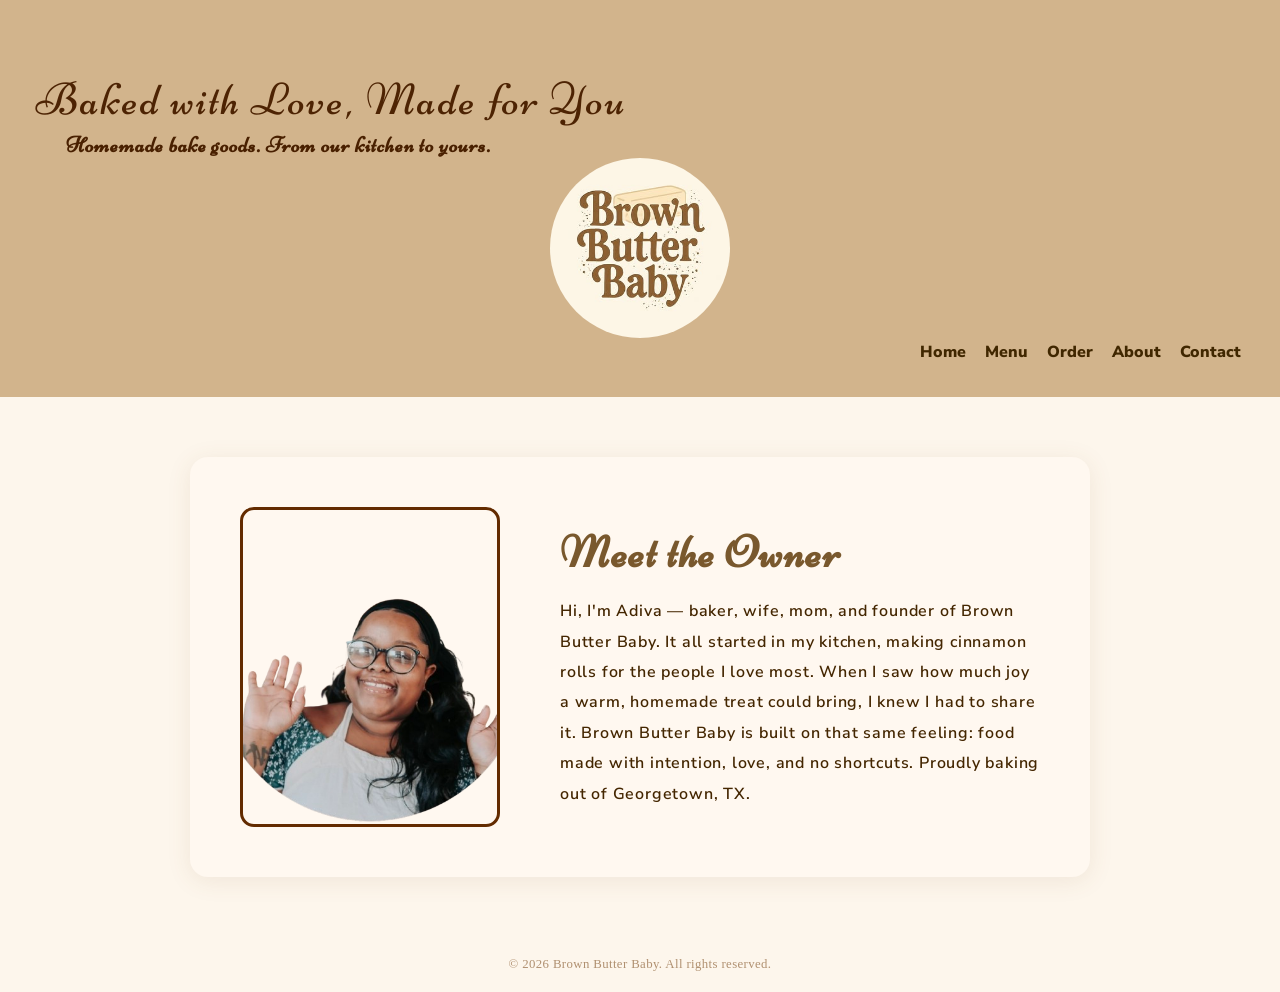
<file: BrownButterBaby/about.html>
<!doctype html>
<html lang="en">
  <head>
    <meta charset="UTF-8" />
    <meta name="viewport" content="width=device-width, initial-scale=1.0" />
    <meta name="description" content="About Brown Butter Baby" />
    <meta
      name="keywords"
      content="Cinnamon rolls, sweets, baking, bakery, desert, butter, oreos"
    />
    <meta name="author" content="Lahad Israel" />
    <link rel="stylesheet" href="css/styles.css" />
    <link rel="preconnect" href="https://fonts.googleapis.com" />
    <link rel="preconnect" href="https://fonts.gstatic.com" crossorigin />
    <link
      href="https://fonts.googleapis.com/css2?family=Bebas+Neue&family=Niconne&family=Nunito+Sans:ital,opsz,wght@0,6..12,200..1000;1,6..12,200..1000&family=Outfit:wght@100..900&family=Roboto+Flex:opsz,wght,XOPQ,XTRA,YOPQ,YTDE,YTFI,YTLC,YTUC@8..144,100..1000,96,468,79,-203,738,514,712&family=Sour+Gummy:ital,wght@0,100..900;1,100..900&display=swap"
      rel="stylesheet"
    />
    <title>About - Brown Butter Baby</title>
  </head>
  <body>
    <header id="home">
      <div class="header-wrapper">
        <h1 id="header-title">Baked with Love, Made for You</h1>
        <p class="header-intro">
          Homemade bake goods. From our kitchen to yours.
        </p>
        <img class="img-logo" src="images/brownbutterbabylogo.jpg" alt="Brown Butter Baby logo" />
        <nav>
          <ul>
            <li><a href="index.html">Home</a></li>
            <li><a href="menu.html">Menu</a></li>
            <li><a href="order.html">Order</a></li>
            <li><a href="about.html">About</a></li>
            <li><a href="contact.html">Contact</a></li>
          </ul>
        </nav>
      </div>
    </header>
    <main>
      <section class="about-page">
        <div class="about-page-card">
          <img
            class="about-page-img"
            src="images/the-baker.png"
            alt="Picture of the owner"
          />
          <div class="about-page-text">
            <h2 class="about-page-heading">Meet the Owner</h2>
            <p>
              Hi, I'm Adiva — baker, wife, mom, and founder of Brown Butter Baby. It
              all started in my kitchen, making cinnamon rolls for the people I
              love most. When I saw how much joy a warm, homemade treat could
              bring, I knew I had to share it. Brown Butter Baby is built on
              that same feeling: food made with intention, love, and no
              shortcuts. Proudly baking out of Georgetown, TX.
            </p>
          </div>
        </div>
      </section>
    </main>
    <div class="footer-bar">
      &copy; 2026 Brown Butter Baby. All rights reserved.
    </div>
  </body>
</html>
</file>
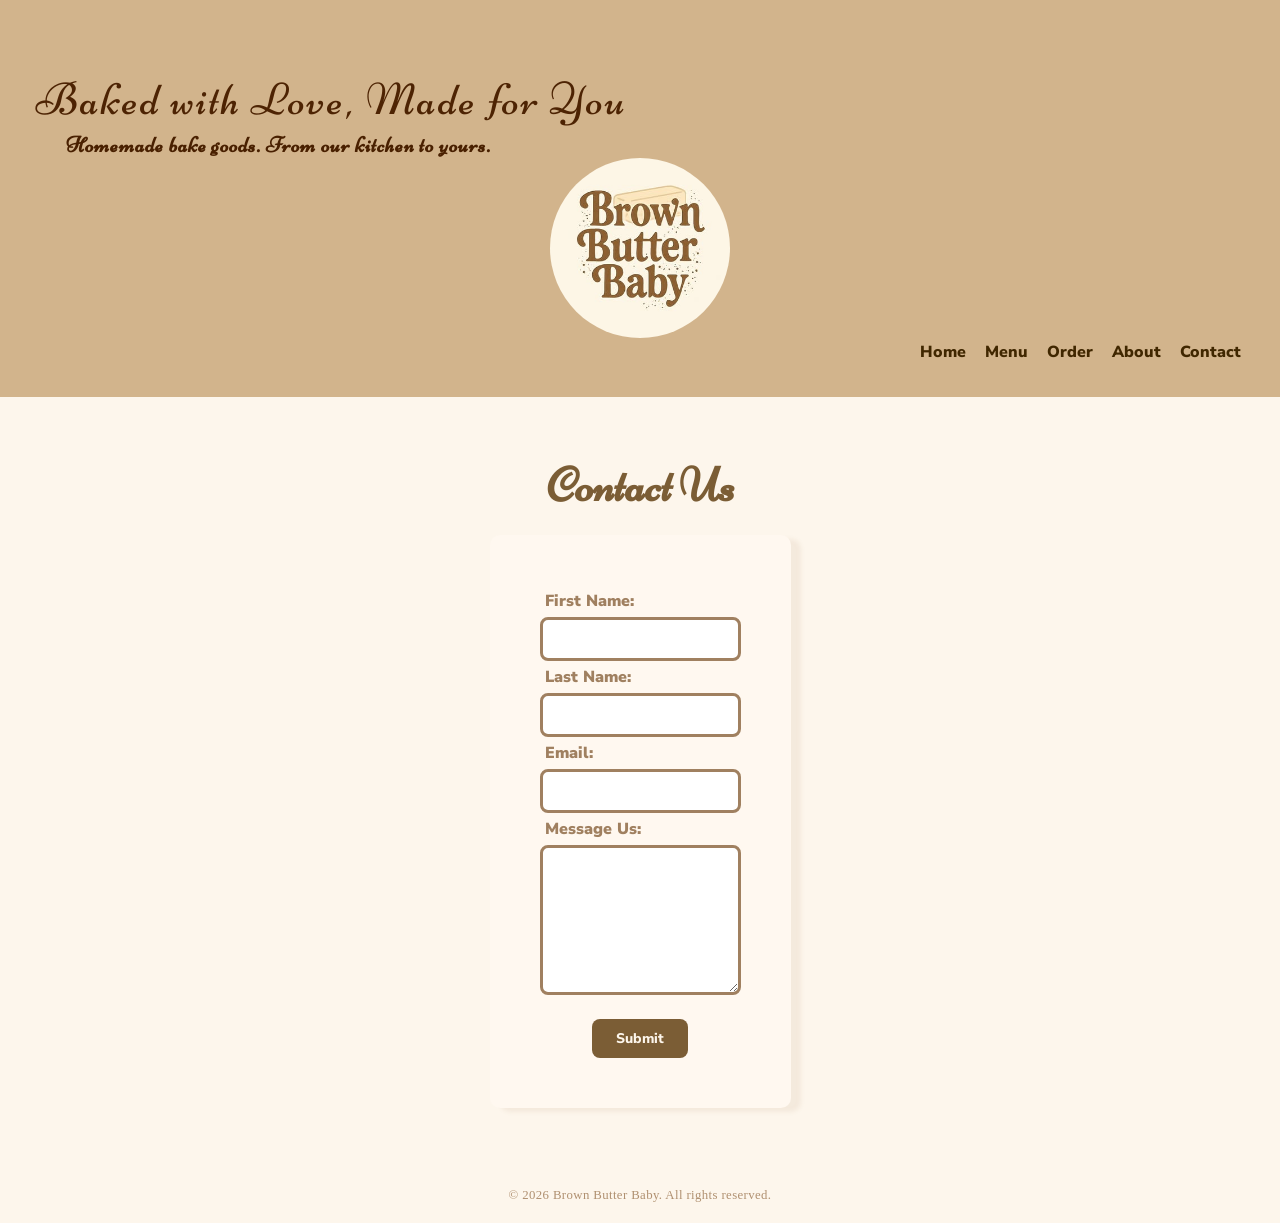
<file: BrownButterBaby/contact.html>
<!doctype html>
<html lang="en">
  <head>
    <meta charset="UTF-8" />
    <meta name="viewport" content="width=device-width, initial-scale=1.0" />
    <meta name="description" content="Contact Brown Butter Baby" />
    <meta
      name="keywords"
      content="Contact, Cinnamon rolls, sweets, baking, bakery, desert, butter, oreos"
    />
    <meta name="author" content="Lahad Israel" />
    <link rel="stylesheet" href="css/styles.css" />
    <link rel="preconnect" href="https://fonts.googleapis.com" />
    <link rel="preconnect" href="https://fonts.gstatic.com" crossorigin />
    <link
      href="https://fonts.googleapis.com/css2?family=Bebas+Neue&family=Niconne&family=Nunito+Sans:ital,opsz,wght@0,6..12,200..1000;1,6..12,200..1000&family=Outfit:wght@100..900&family=Roboto+Flex:opsz,wght,XOPQ,XTRA,YOPQ,YTDE,YTFI,YTLC,YTUC@8..144,100..1000,96,468,79,-203,738,514,712&family=Sour+Gummy:ital,wght@0,100..900;1,100..900&display=swap"
      rel="stylesheet"
    />
    <title>Contact - Brown Butter Baby</title>
  </head>
  <body>
    <header id="home">
      <div class="header-wrapper">
        <h1 id="header-title">Baked with Love, Made for You</h1>
        <p class="header-intro">
          Homemade bake goods. From our kitchen to yours.
        </p>
        <img
          class="img-logo"
          src="images/brownbutterbabylogo.jpg"
          alt="Brown Butter Baby logo"
        />
        <nav>
          <ul>
              <li><a href="index.html">Home</a></li>
              <li><a href="menu.html">Menu</a></li>
              <li><a href="order.html">Order</a></li>
              <li><a href="about.html">About</a></li>
            <li><a href="contact.html">Contact</a></li>
          </ul>
        </nav>
      </div>
    </header>
    <!-- CONTACT US -->
    <main class="contact-page">
      <div class="contact-header">
        <h1 class="contact-text">Contact Us</h1>
      </div>
      <div class="contact-form">
        <form action="#" method="post">
          <p>
            <label for="first-name">First Name:</label>
            <input type="text" name="first-name" id="first-name" />
          </p>
          <p>
            <label for="last-name">Last Name:</label>
            <input type="text" name="last-name" id="last-name" />
          </p>
          <p>
            <label for="email">Email:</label>
            <input type="email" name="user-email" id="email" />
          </p>
          <p>
            <label for="msg">Message Us:</label>
            <textarea name="user-message" id="msg"></textarea>
          </p>
          <button class="submit-btn" type="submit">Submit</button>
        </form>
      </div>
      
    </main>
    <footer>
        <div class="footer-bar">
            &copy; 2026 Brown Butter Baby. All rights reserved.
        </div>
      </footer>
  </body>
</html>
</file>
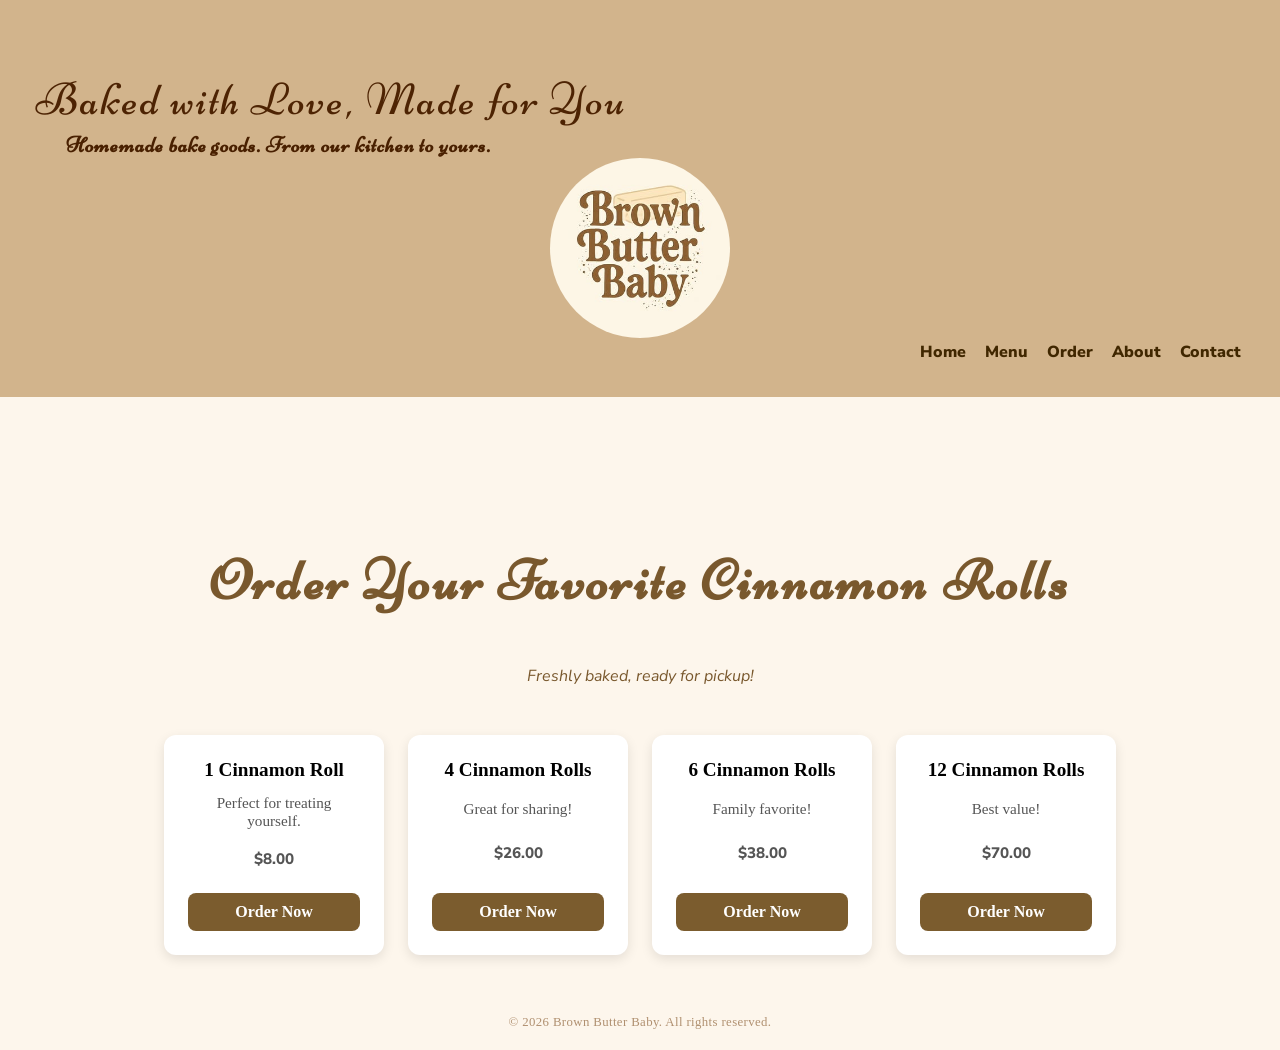
<file: BrownButterBaby/order.html>
<!doctype html>
<html lang="en">
  <head>
    <meta charset="UTF-8" />
    <meta name="viewport" content="width=device-width, initial-scale=1.0" />
    <meta name="description" content="Cinnamon roll bakery site" />
    <meta
      name="keywords"
      content="Cinnamon rolls, sweets, baking, bakery, desert, butter, oreos"
    />
    <meta name="author" content="Lahad Israel" />
    <link rel="stylesheet" href="css/styles.css" />
    <link rel="preconnect" href="https://fonts.googleapis.com" />
    <link rel="preconnect" href="https://fonts.gstatic.com" crossorigin />
    <link
      href="https://fonts.googleapis.com/css2?family=Bebas+Neue&family=Niconne&family=Nunito+Sans:ital,opsz,wght@0,6..12,200..1000;1,6..12,200..1000&family=Roboto+Flex:opsz,wght,XOPQ,XTRA,YOPQ,YTDE,YTFI,YTLC,YTUC@8..144,100..1000,96,468,79,-203,738,514,712&family=Sour+Gummy:ital,wght@0,100..900;1,100..900&display=swap"
      rel="stylesheet"
    />
    <link rel="preconnect" href="https://fonts.googleapis.com" />
    <link rel="preconnect" href="https://fonts.gstatic.com" crossorigin />
    <link
      href="https://fonts.googleapis.com/css2?family=Bebas+Neue&family=Niconne&family=Nunito+Sans:ital,opsz,wght@0,6..12,200..1000;1,6..12,200..1000&family=Outfit:wght@100..900&family=Roboto+Flex:opsz,wght,XOPQ,XTRA,YOPQ,YTDE,YTFI,YTLC,YTUC@8..144,100..1000,96,468,79,-203,738,514,712&family=Sour+Gummy:ital,wght@0,100..900;1,100..900&display=swap"
      rel="stylesheet"
    />
    <link
      rel="stylesheet"
      href="https://cdnjs.cloudflare.com/ajax/libs/font-awesome/6.0.0/css/all.min.css"
    />
    <title>Order - Brown Butter Baby</title>
  </head>
  <body>
    <header id="home">
      <div class="header-wrapper">
        <h1 id="header-title">Baked with Love, Made for You</h1>
        <p class="header-intro">
          Homemade bake goods. From our kitchen to yours.
        </p>
        <img class="img-logo" src="images/brownbutterbabylogo.jpg" alt="" />
        <nav>
          <ul>
            <li><a href="index.html">Home</a></li>
            <li><a href="menu.html">Menu</a></li>
            <li><a href="order.html">Order</a></li>
            <li><a href="about.html">About</a></li>
            <li><a href="contact.html">Contact</a></li>
          </ul>
        </nav>
      </div>
    </header>
    <main>
  <h2 class="order-header">Order Your Favorite Cinnamon Rolls</h2>
  <p class="order-subtext">Freshly baked, ready for pickup!</p>

  <div class="order-grid">

    <div class="order-card">
      <h3>1 Cinnamon Roll</h3>
      <p>Perfect for treating yourself.</p>
      <p class="price">$8.00</p>
      <a href="https://buy.stripe.com/cNicMYfZk3e75p374f0ZW05" target="_blank" class="order-btn">
        Order Now
      </a>
    </div>

    <div class="order-card">
      <h3>4 Cinnamon Rolls</h3>
      <p>Great for sharing!</p>
      <p class="price">$26.00</p>
      <a href="https://buy.stripe.com/bJe14g6oK4ib5p39cn0ZW02" target="_blank" class="order-btn">
        Order Now
      </a>
    </div>

    <div class="order-card">
      <h3>6 Cinnamon Rolls</h3>
      <p>Family favorite!</p>
      <p class="price">$38.00</p>
      <a href="https://buy.stripe.com/9B65kwbJ4g0T8Bfbkv0ZW01" target="_blank" class="order-btn">
        Order Now
      </a>
    </div>

    <div class="order-card">
      <h3>12 Cinnamon Rolls</h3>
      <p>Best value!</p>
      <p class="price">$70.00</p>
      <a href="https://buy.stripe.com/7sY7sE28ubKD5p3bkv0ZW03" target="_blank" class="order-btn">
        Order Now
      </a>
    </div>

  </div>
</main>
    <div class="footer-bar">
      &copy; 2026 Brown Butter Baby. All rights reserved.
    </div>
  </body>
</html>
</file>
<file: BrownButterBaby/css/styles.css>
* {
  box-sizing: border-box;
  margin: 0;
  padding: 0;
}

body {
  background-color: #fdf6ec;
}

/* Header design */
header {
  padding: 2rem 1rem;
  background-color: tan;
}

#header-title {
  color: #4d2303;
  margin-left: 20px;
  margin-bottom: 5px;
  padding-top: 40px;
  text-align: left;
  font-family: "Niconne", sans-serif;
  font-size: 2.8rem;
  font-weight: 550;
  font-style: normal;
  letter-spacing: 2px;
}

.img-logo {
  display: block;
  margin: 0 auto;
  width: 180px;
  border-radius: 100px;
}

.header-intro {
  display: flex;
  font-family: "Niconne", sans-serif;
  font-size: 22px;
  font-weight: 900;
  text-align: left;
  color: #492000;
  margin-left: 50px;
  letter-spacing: 0.06rem;
}

/* nav-bar section */
nav ul {
  color: rgb(149, 92, 0);
  margin-right: 20px;
  font-family: "Nunito Sans", sans-serif;
  font-weight: 850;
  padding: 2.6px;
  display: flex;
  justify-content: flex-end;
  list-style: none;
  gap: 1.2rem;
}

nav ul li a {
  text-decoration: none;
  color: rgb(64, 39, 0);
  transition: background-color 0.3s ease;
}

nav ul li a:hover {
  background-color: rgb(140, 90, 3);
  padding: 4px;
  border-radius: 8px;
  color: #fdf6ee;
}
/*  */

/* MAIN CONTENT STYLING */

.about-us {
  display: flex;
  font-family: "Niconne", sans-serif;
  font-size: 3.5rem;
  font-weight: bolder;
  color: rgb(121, 88, 45);
  justify-content: center;
  padding: 30px;
  letter-spacing: 0.2rem;
  margin-top: 80px;
}

.about-intro {
  display: flex;
  text-align: center;
  color: rgb(68, 38, 0);
  padding-inline: 20%;
  font-family: "Nunito Sans", sans-serif;
  font-size: 16px;
  font-weight: 900;
  line-height: 1.8rem;
  letter-spacing: 0.08rem;
}
/* Product Images */
.image-heading {
  display: flex;
  justify-content: center;
  margin-top: 150px;
  margin-bottom: 50px;
  font-family: "Niconne", sans-serif;
  font-size: 3.5rem;
  font-weight: bolder;
  color: rgb(121, 88, 45);
}

.image-text {
  display: flex;
  justify-content: center;
  margin-bottom: 8px;
  font-family: "Nunito Sans", serif;
  font-style: italic;
  color: rgb(121, 88, 45);
}

.media-grid {
  display: flex;
  flex-wrap: wrap;
  justify-content: center;
  gap: 25px;
  padding: 16px;
  background-color: tan;
  border: 1px solid burlywood;
}

.media-item {
  width: 300px;
  height: 300px;
  object-fit: cover;
  border: 5px solid rgb(99, 43, 0);
  border-radius: 10px;
}

/*  */

/* CINNAMON ROLL LAYOUT */
.baking-style {
  display: flex;
  justify-content: center;
  margin-top: 10rem;
  margin-bottom: 50px;
  font-family: "Niconne", sans-serif;
  font-size: 3.5rem;
  font-weight: 900;
  color: rgb(123, 93, 53);
  letter-spacing: 0.2rem;
}

.baking-style-wrapper {
  display: flex;
  flex-direction: row;
  justify-content: center;
  align-items: flex-start;
  gap: 60px;
  width: 100%;
  padding: 20px 0;
}

.cinnamon-roll {
  width: 150px;
  height: auto;
}

.cinnamon-roll-text {
  display: flex;
  flex-direction: column;
  font-family: "Nunito Sans", sans-serif;
  font-size: 14px;
  font-weight: 800;
  align-items: center;
  width: 140px;
  height: auto;
  padding: 8px;
}

/* figure {
  display: flex;
  flex-direction: column;
  align-items: center;
  max-width: 150px;
  padding-right: 50px;
} */

/* ORGANIC ICON LAYOUT */
.organic-icon {
  display: flex;
  align-items: center;
  flex-direction: column;
  width: 142px;
  height: auto;
}

.organic-text {
  display: flex;
  flex-direction: column;
  font-family: "Nunito Sans", sans-serif;
  font-size: 14px;
  font-weight: 800;
  align-items: center;
  width: 140px;
  height: auto;
  padding: 8px;
}

.baking-icon {
  display: flex;
  align-items: center;
  flex-direction: column;
  width: 140px;
  height: auto;
}

.baking-text {
  margin-top: 10px;
  display: flex;
  flex-direction: column;
  font-family: "Nunito Sans", sans-serif;
  font-size: 14px;
  font-weight: 800;
  align-items: center;
  width: 140px;
  height: auto;
  padding: 8px;
}

.social-header {
  display: flex;
  justify-content: center;
  font-family: "Niconne", cursive;
  font-size: 4rem;
  font-weight: 800;
  color: #8a6a4a;
  padding: 10px;
  margin-top: 8rem;
}

.connect-section {
  display: flex;
  align-items: stretch;
  min-height: 420px;
  max-width: 1100px;
  margin: 60px auto;
  border-radius: 18px;
  overflow: hidden;
  box-shadow: 0 8px 40px rgba(123, 93, 53, 0.13);
}

/* LEFT NEWSLETTER */
.newsletter-container {
  flex: 1;
  background: #7b5d35;
  padding: 60px 50px;
  display: flex;
  flex-direction: column;
  justify-content: center;
  position: relative;
  overflow: hidden;
}

.newsletter-container::before {
  content: "";
  position: absolute;
  top: -60px;
  right: -60px;
  width: 220px;
  height: 220px;
  border-radius: 50%;
  background: rgba(255, 255, 255, 0.06);
}

.newsletter-container::after {
  content: "";
  position: absolute;
  bottom: -40px;
  left: -40px;
  width: 160px;
  height: 160px;
  border-radius: 50%;
  background: rgba(255, 255, 255, 0.04);
}

.newsletter-container h2 {
  font-family: "Niconne", cursive;
  font-size: 2.8rem;
  color: #fdf6ee;
  margin-bottom: 12px;
  line-height: 1.1;
}

.newsletter-container p {
  font-family: "Nunito Sans", sans-serif;
  font-size: 0.95rem;
  color: rgba(253, 246, 238, 0.82);
  line-height: 1.7;
  margin-bottom: 32px;
  font-weight: 300;
  max-width: 320px;
}

.signup-row {
  display: flex;
  gap: 0;
  max-width: 380px;
}

.signup-row input {
  flex: 1;
  padding: 6px 6px;
  border: none;
  border-radius: 8px 0 0 8px;
  font-family: "Nunito Sans", sans-serif;
  font-size: 0.9rem;
  background: #fdf6ee;
  color: #3a2a1a;
  outline: none;
}

.signup-row input::placeholder {
  color: #a08060;
}

.signup-row button {
  padding: 6px 6px;
  background: #c9973a;
  color: #fff;
  border: none;
  border-radius: 0 8px 8px 0;
  font-family: "Nunito Sans", sans-serif;
  font-size: 0.88rem;
  font-weight: 400;
  letter-spacing: 0.04em;
  cursor: pointer;
  transition: background 0.2s;
  white-space: nowrap;
}

.signup-row button:hover {
  background: #a87a2a;
}

/* DIVDER */

.divider {
  width: 1px;
  background: rgba(123, 93, 53, 0.15);
}

/* ── RIGHT: SOCIAL ── */
.social-col {
  flex: 1;
  background: #fdf6ee;
  padding: 60px 50px;
  display: flex;
  flex-direction: column;
  justify-content: center;
  align-items: flex-start;
}

.social-col h2 {
  font-family: "Niconne", cursive;
  font-size: 2.8rem;
  color: #7b5d35;
  margin-bottom: 12px;
}

.social-col p {
  font-size: 0.95rem;
  color: #8a6a4a;
  line-height: 1.7;
  font-weight: 300;
  margin-bottom: 32px;
  max-width: 300px;
}

.social-links {
  display: flex;
  flex-direction: column;
  gap: 14px;
}

.social-link {
  display: flex;
  align-items: center;
  gap: 14px;
  text-decoration: none;
  color: #7b5d35;
  font-size: 0.95rem;
  font-weight: 400;
  letter-spacing: 0.02em;
  transition:
    color 0.2s,
    transform 0.2s;
}

.social-link:hover {
  color: #c9973a;
  transform: translateX(4px);
}

.social-icon {
  width: 42px;
  height: 42px;
  border-radius: 50%;
  border: 1.5px solid rgba(123, 93, 53, 0.25);
  display: flex;
  align-items: center;
  justify-content: center;
  transition:
    border-color 0.2s,
    background 0.2s;
}

.social-link:hover .social-icon {
  border-color: #c9973a;
  background: rgba(201, 151, 58, 0.08);
}

.social-icon svg {
  width: 18px;
  height: 18px;
  fill: currentColor;
}

/* ── FOOTER BAR ── */
.footer-bar {
  text-align: center;
  padding: 20px;
  font-size: 0.8rem;
  color: #b09070;
  letter-spacing: 0.03em;
}

/* ── ABOUT PAGE ── */
.about-page {
  padding: 60px 20px;
}

.about-page-card {
  display: flex;
  flex-direction: row;
  align-items: center;
  gap: 60px;
  max-width: 900px;
  margin: 0 auto;
  background: #fff8f0;
  border-radius: 18px;
  padding: 50px;
  box-shadow: 0 4px 24px rgba(123, 93, 53, 0.1);
}

.about-page-img {
  width: 260px;
  height: 320px;
  object-fit: cover;
  border-radius: 14px;
  border: 3.5px solid rgb(99, 43, 0);
  flex-shrink: 0;
}

.about-page-heading {
  font-family: "Niconne", cursive;
  font-size: 2.8rem;
  color: rgb(121, 88, 45);
  margin-bottom: 16px;
  letter-spacing: 0.1rem;
}

.about-page-text p {
  font-family: "Nunito Sans", sans-serif;
  font-size: 16px;
  font-weight: 600;
  color: rgb(68, 38, 0);
  line-height: 1.9rem;
  letter-spacing: 0.05rem;
}

/* ── MOBILE RESPONSIVE ── */
@media (max-width: 768px) {
  #header-title {
    font-size: 1.8rem;
    margin-left: 12px;
  }

  .header-intro {
    font-size: 17px;
    margin-left: 20px;
  }

  nav ul {
    justify-content: center;
    flex-wrap: wrap;
    margin-right: 0;
    gap: 0.6rem;
    padding: 8px;
  }

  .about-us,
  .image-heading,
  .baking-style {
    font-size: 2.2rem;
    margin-top: 40px;
  }

  .about-intro {
    padding-inline: 6%;
  }

  .image-heading {
    margin-top: 60px;
  }

  .media-item {
    width: 90vw;
    max-width: 340px;
    height: auto;
    aspect-ratio: 1;
  }

  .baking-style-wrapper {
    flex-direction: column;
    align-items: center;
    gap: 30px;
  }

  .connect-section {
    flex-direction: column;
    margin: 30px 16px;
  }

  .divider {
    width: 100%;
    height: 1px;
  }

  .newsletter-container,
  .social-col {
    padding: 40px 24px;
  }

  .signup-row {
    flex-direction: column;
    max-width: 100%;
  }

  .signup-row input {
    border-radius: 8px;
    padding: 10px;
  }

  .signup-row button {
    border-radius: 8px;
    padding: 10px;
    text-align: center;
  }

  .about-page-card {
    flex-direction: column;
    padding: 30px 20px;
    gap: 30px;
  }

  .about-page-img {
    width: 100%;
    height: 280px;
  }
    /* Menu page */
  .menu-card {
    width: 90vw;
    max-width: 340px;
  }

  /* Order & Contact forms */
  .order-form,
  .contact-form {
    padding: 24px 16px;
  }

  /* Order & Contact headings */
  .order-header,
  .contact-text,
  .menu-header-text {
    font-size: 2.2rem;
    margin-top: 40px;
    margin-bottom: 20px;
  }

  /* Payment icons */
  .payment-icons {
    padding: 6px;
  }

}

.contact-page {
  display: flex;
  flex-direction: column;
  align-items: center;
  padding: 60px 30px;
}

.contact-text {
  font-family: "Niconne", cursive;
  font-size: 3rem;
  font-weight: 800;
  color: #7b5d35;
  margin-bottom: 20px;
}

.contact-form {
  max-width: 900px;
  background: #fff8f0;
  padding: 50px;
  border-radius: 10px;
  box-shadow: 10px 4px 4px rgba(168, 132, 85, 0.1);
}

label {
  display: block;
  color: #a08060;
  font-family: "Nunito Sans", sans-serif;
  font-weight: 900;
  padding: 5px;
}

input {
  height: auto;
  width: 100%;
  padding: 10px;
  border: 3px solid #a08060;
  border-radius: 8px;
  font-family: "Nunito Sans";
  font-weight: 800;
}

textarea {
  height: 150px;
  width: 100%;
  padding: 10px;
  border: 3px solid #a08060;
  border-radius: 8px;
  font-family: "Nunito Sans", sans-serif;
  font-weight: 800;
}

.submit-btn {
  display: block;
  margin: 10px auto 0;
  padding: 10px 24px;
  background-color: #7b5d35;
  font-family: "Nunito Sans", sans-serif;
  font-size: 14px;
  font-weight: 800;
  color: #fdf6ec;
  border: none;
  border-radius: 8px;
  margin-top: 20px;
  cursor: pointer;
}

.submit-btn:hover {
  background-color: #5a3a1a;
}

/* MENU PAGE */
.menu-header-text {
  display: flex;
  justify-content: center;
  margin-top: 150px;
  margin-bottom: 50px;
  font-family: "Niconne", sans-serif;
  font-size: 3.5rem;
  font-weight: bolder;
  color: rgb(121, 88, 45);
  letter-spacing: 0.2rem;
}

.header-subtext {
  display: flex;
  justify-content: center;
  margin-bottom: 8px;
  font-family: "Nunito Sans", serif;
  font-style: italic;
  color: rgb(121, 88, 45);
}

.menu-grid {
  display: flex;
  flex-wrap: wrap;
  justify-content: center;
  gap: 25px;
  padding: 16px;
  background-color: tan;
  border: 1px solid burlywood;
}

.menu-card {
  width: 300px;
  height: auto;
  background-color: #fff8f0;
  border: 5px solid rgb(99, 43, 0);
  border-radius: 10px;
  padding: 16px;
}

.menu-card img {
  width: 100%;
  height: 200px;
  object-fit: cover;
  border-radius: 8px;
  margin-bottom: 12px;
}

.price {
  font-family: "Nunito Sans", sans-serif;
  font-size: 16px;
  font-weight: 800;
  color: #c9973a;
  margin-top: 6px;
}

.menu-card h3 {
  display: flex;
  justify-content: center;
  text-align: center;
  padding: 8px;
  font-family: "Nunito Sans", sans-serif;
  font-size: 1.2rem;
  color: rgb(121, 88, 45);
  font-weight: 800;
}

.menu-card p {
  display: flex;
  justify-content: center;
  text-align: center;
  padding: 8px;
  font-family: "Nunito Sans", sans-serif;
  font-size: 0.9rem;
  color: rgb(68, 38, 0);
  font-weight: 600;
}

/* ORDER PAGE */
.order-header {
  display: flex;
  justify-content: center;
  margin-top: 150px;
  margin-bottom: 50px;
  font-family: "Niconne", sans-serif;
  font-size: 3.5rem;
  font-weight: bolder;
  color: rgb(121, 88, 45);
  letter-spacing: 0.2rem;
}

.order-subtext {
  display: flex;
  justify-content: center;
  margin-bottom: 8px;
  font-family: "Nunito Sans", serif;
  font-style: italic;
  color: rgb(121, 88, 45);
}

.order-notice {
  display: flex;
  justify-content: center;
  margin-bottom: 8px;
  font-family: "Nunito Sans", serif;
  font-style: italic;
  color: rgb(121, 88, 45);
}

.order-grid {
  display: flex;
  flex-wrap: wrap;
  justify-content: center;
  gap: 24px;
  padding: 40px 20px;
}

.order-card {
  background-color: #fff;
  border-radius: 12px;
  box-shadow: 0 4px 12px rgba(0, 0, 0, 0.1);
  padding: 24px;
  width: 220px;
  text-align: center;
  min-height: 220px;
  display: flex;
  flex-direction: column;
  justify-content: space-between;
}

.order-card h3 {
  font-size: 1.2rem;
  margin-bottom: 8px;
}

.order-card p {
  font-size: 0.95rem;
  color: #555;
  margin-bottom: 8px;
}

.order-btn {
  display: inline-block;
  margin-top: 12px;
  padding: 10px 20px;
  background-color: #7b5c2e;
  color: #fff;
  border-radius: 8px;
  text-decoration: none;
  font-weight: bold;
}

.order-btn:hover {
  background-color: #5a3e1b;
}
</file>
